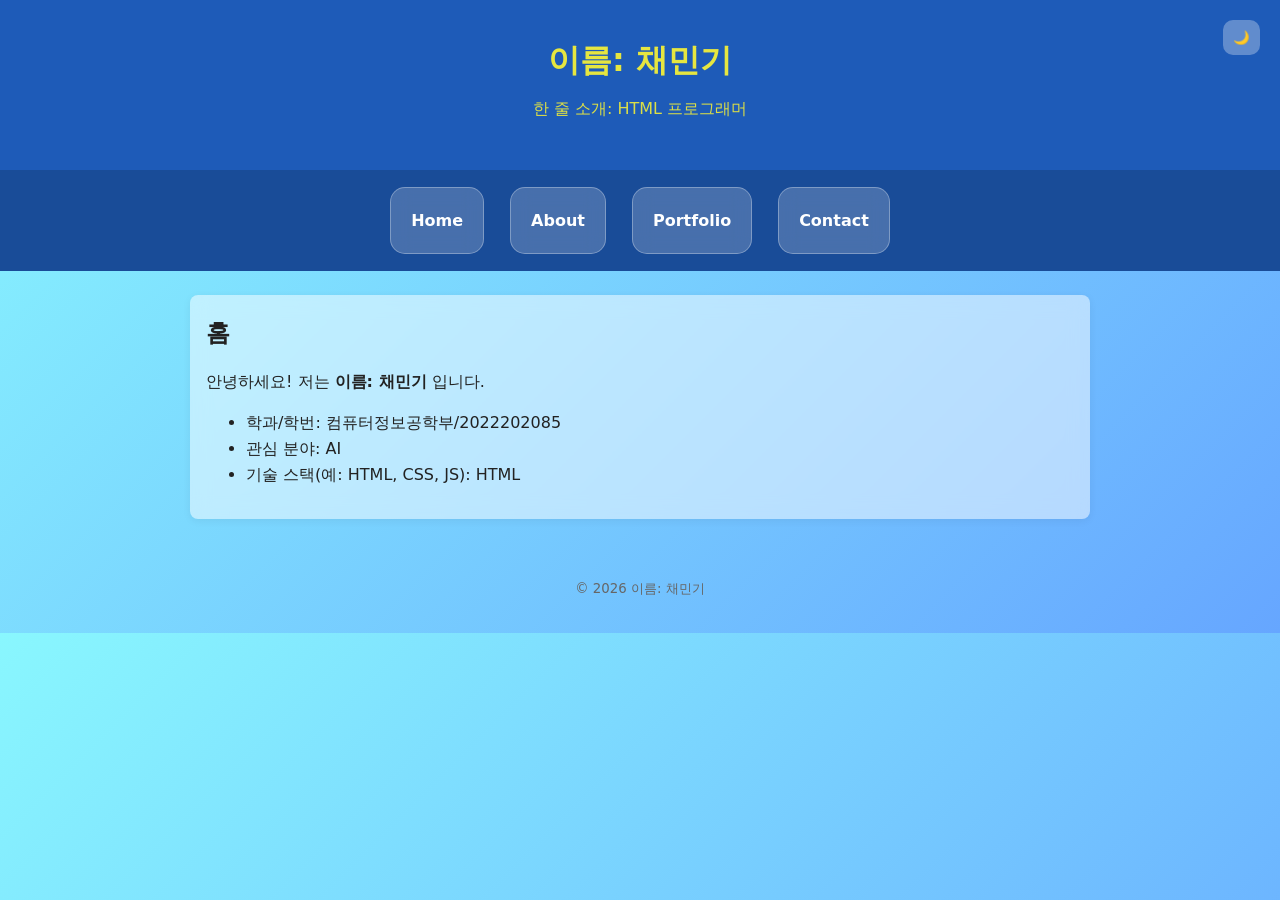
<file: index.html>
<!DOCTYPE html>
<html lang="ko">

<head>
  <meta charset="UTF-8" />
  <meta name="viewport" content="width=device-width, initial-scale=1.0" />
  <title>인터넷활용 실습 템플릿</title>
  <link rel="stylesheet" href="style.css">
</head>

<body>
  <header>
    <button onclick="toggleDarkMode()" id="darkBtn">🌙</button>
    <h1>이름: 채민기</h1>
    <p class="subtitle">한 줄 소개: HTML 프로그래머</p>
  </header>
  <nav>
    <a href="index.html" class="glass">Home</a>
    <a href="about.html" class="glass">About</a>
    <a href="portfolio.html" class="glass">Portfolio</a>
    <a href="contact.html" class="glass">Contact</a>
  </nav>
  <main class="container">
    <section>
      <h2>홈</h2>
      <p>안녕하세요! 저는 <strong>이름: 채민기</strong> 입니다.</p>
      <ul>
        <li>학과/학번: 컴퓨터정보공학부/2022202085</li>
        <li>관심 분야: AI</li>
        <li>기술 스택(예: HTML, CSS, JS): HTML</li>
      </ul>
    </section>
  </main>
  <footer>
    <small>&copy; <span id="year"></span> 이름: 채민기</small>
  </footer>
  <script src="script.js"></script>
</body>

</html>
</file>
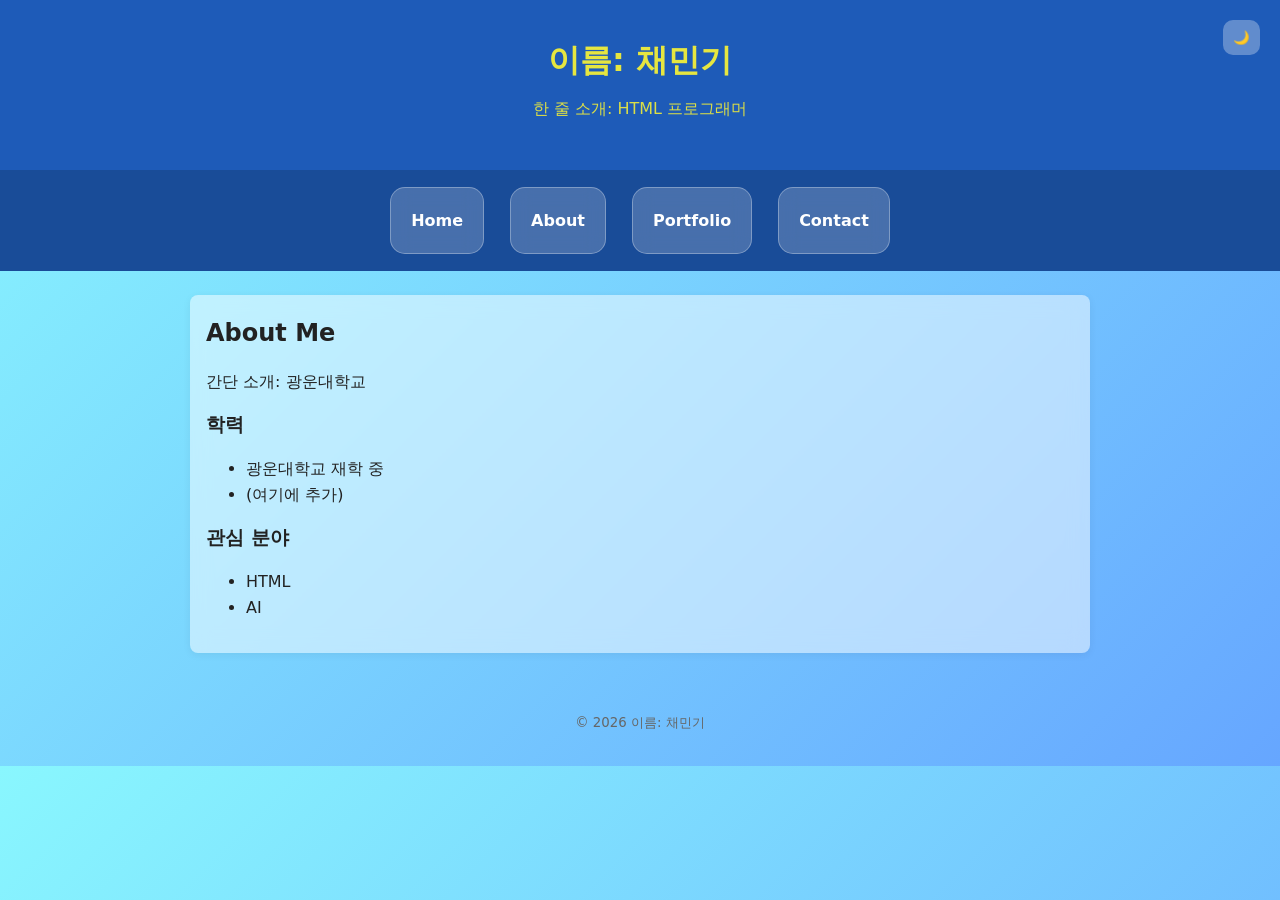
<file: about.html>
<!DOCTYPE html>
<html lang="ko">

<head>
  <meta charset="UTF-8" />
  <meta name="viewport" content="width=device-width, initial-scale=1.0" />
  <title>인터넷활용 실습 템플릿</title>
  <link rel="stylesheet" href="style.css">
</head>

<body>
  <header>
    <button onclick="toggleDarkMode()" id="darkBtn">🌙</button>
    <h1>이름: 채민기</h1>
    <p class="subtitle">한 줄 소개: HTML 프로그래머</p>
  </header>
  <nav>
    <a href="index.html" class="glass">Home</a>
    <a href="about.html" class="glass">About</a>
    <a href="portfolio.html" class="glass">Portfolio</a>
    <a href="contact.html" class="glass">Contact</a>
  </nav>
  <main class="container">
    <section>
      <h2>About Me</h2>
      <p>간단 소개: 광운대학교</p>
      <h3>학력</h3>
      <ul>
        <li>광운대학교 재학 중</li>
        <li>(여기에 추가)</li>
      </ul>
      <h3>관심 분야</h3>
      <ul>
        <li>HTML</li>
        <li>AI</li>
      </ul>
    </section>
  </main>
  <footer>
    <small>&copy; <span id="year"></span> 이름: 채민기</small>
  </footer>
  <script src="script.js"></script>
</body>

</html>
</file>
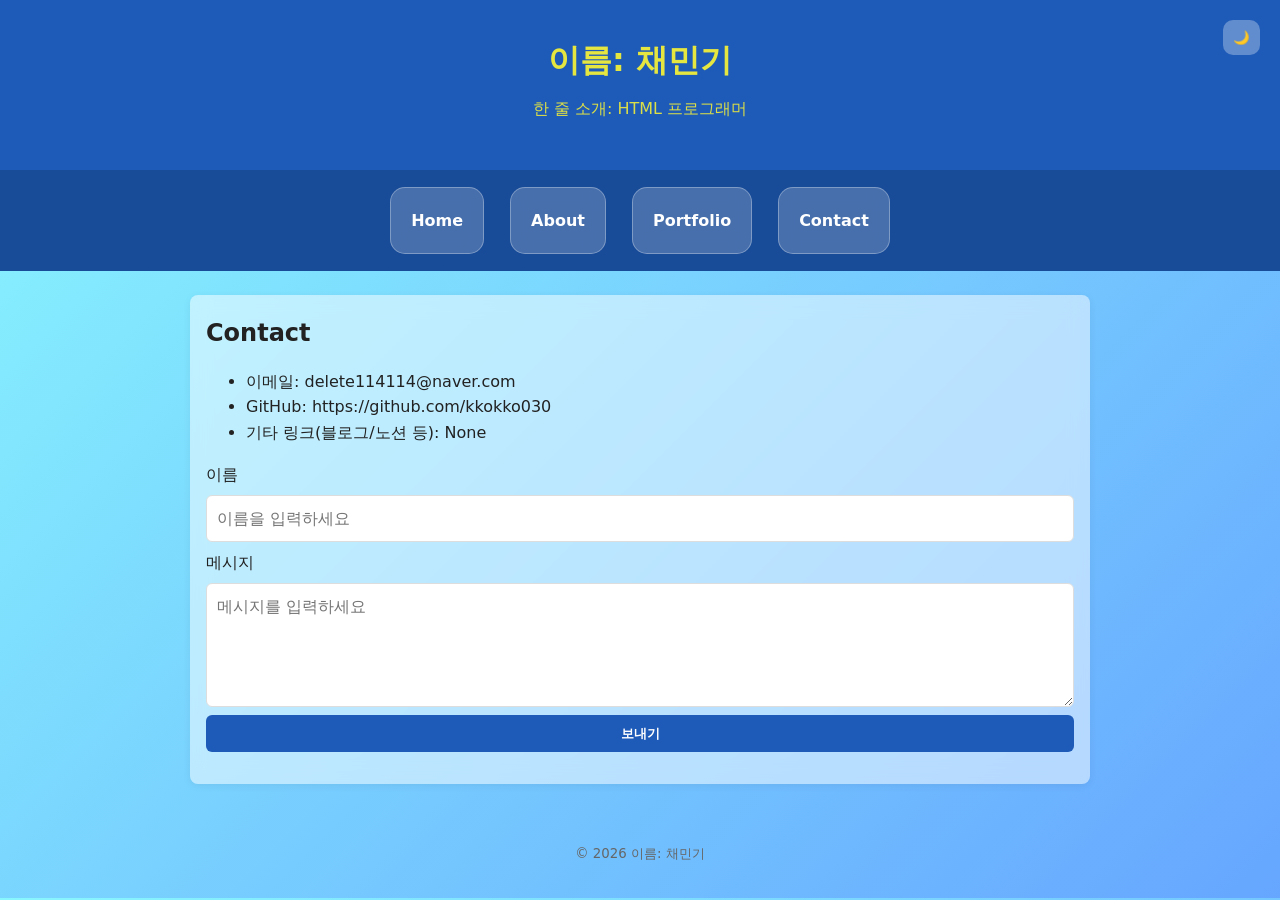
<file: contact.html>
<!DOCTYPE html>
<html lang="ko">

<head>
  <meta charset="UTF-8" />
  <meta name="viewport" content="width=device-width, initial-scale=1.0" />
  <title>인터넷활용 실습 템플릿</title>
  <link rel="stylesheet" href="style.css">
</head>

<body>
  <header>
    <button onclick="toggleDarkMode()" id="darkBtn">🌙</button>
    <h1>이름: 채민기</h1>
    <p class="subtitle">한 줄 소개: HTML 프로그래머</p>
  </header>
  <nav>
    <a href="index.html" class="glass">Home</a>
    <a href="about.html" class="glass">About</a>
    <a href="portfolio.html" class="glass">Portfolio</a>
    <a href="contact.html" class="glass">Contact</a>
  </nav>
  <main class="container">
    <section>
      <h2>Contact</h2>
      <ul>
        <li>이메일: delete114114@naver.com</li>
        <li>GitHub: https://github.com/kkokko030</li>
        <li>기타 링크(블로그/노션 등): None</li>
      </ul>
      <!-- 아래는 정말 기본 예시 폼입니다. JS 없이도 동작하지 않아도 되며, 형태만 제공합니다. -->
      <form class="contact-form" onsubmit="return false;">
        <label>이름</label>
        <input type="text" placeholder="이름을 입력하세요">
        <label>메시지</label>
        <textarea rows="4" placeholder="메시지를 입력하세요"></textarea>
        <button type="submit">보내기</button>
      </form>
    </section>
  </main>
  <footer>
    <small>&copy; <span id="year"></span> 이름: 채민기</small>
  </footer>
  <script src="script.js"></script>
</body>

</html>
</file>
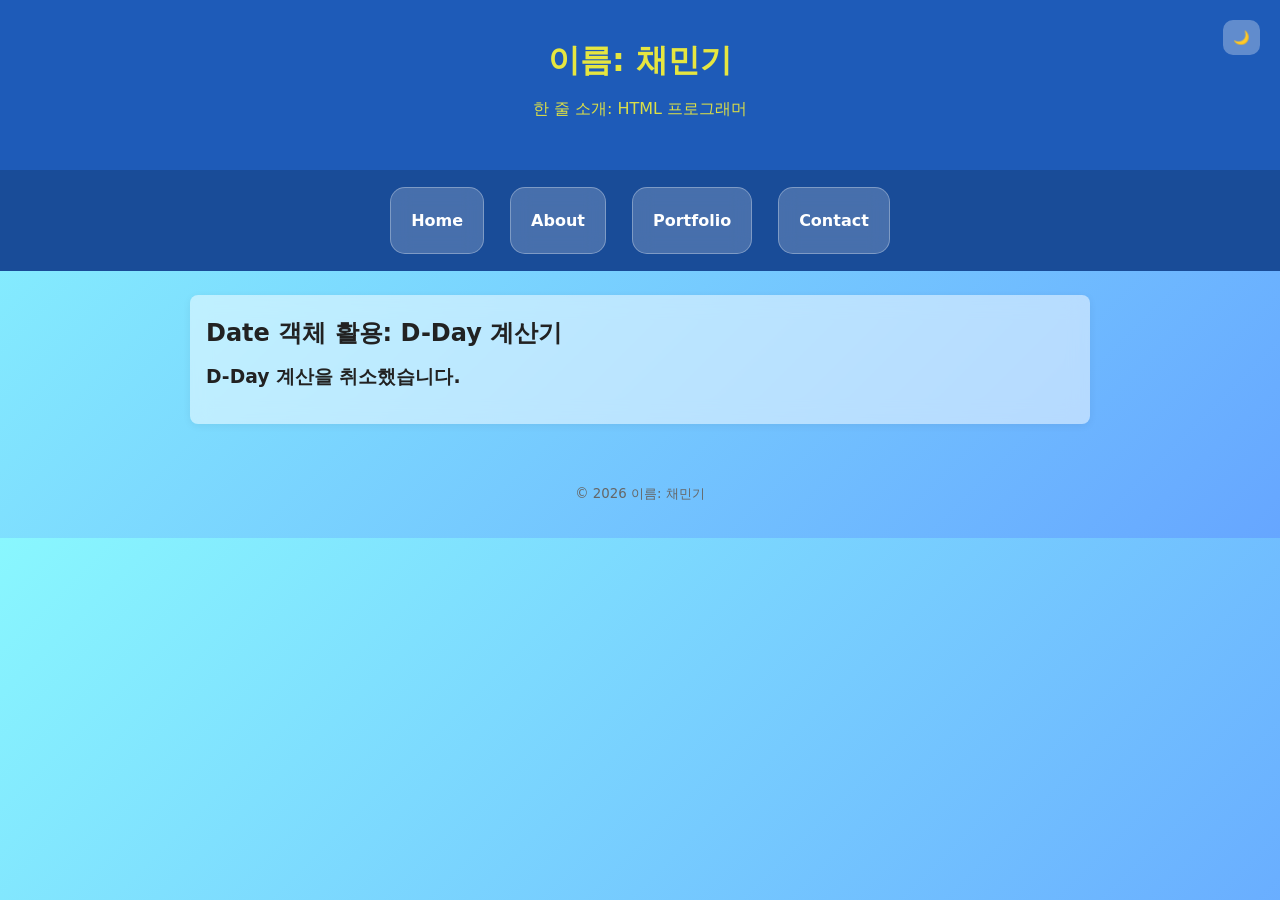
<file: dday.html>
<!DOCTYPE html>
<html lang="ko">
<head>
  <meta charset="UTF-8" />
  <meta name="viewport" content="width=device-width, initial-scale=1.0"/>
  <title>D-Day 계산기 - 인터넷활용 실습</title>
  <link rel="stylesheet" href="style.css">
</head>
<body>
<header>
  <h1>이름: 채민기</h1>
  <button onclick="toggleDarkMode()" id="darkBtn">🌙</button>
  <p class="subtitle">한 줄 소개: HTML 프로그래머</p>
</header>
<nav>
    <a href="index.html" class="glass">Home</a>
    <a href="about.html" class="glass">About</a>
    <a href="portfolio.html" class="glass">Portfolio</a>
    <a href="contact.html" class="glass">Contact</a>
</nav>
<main class="container">
<section>
  <h2>Date 객체 활용: D-Day 계산기</h2>
  
  <script>
    // 1. 오늘 날짜 객체 생성
    let now = new Date(); 

    // 2. prompt()로 사용자에게 연, 월, 일 입력받기
    let year = prompt("목표 연도를 입력하세요 (예: 2025)", "2025");
    let month = prompt("목표 월을 입력하세요 (1~12)", "12");
    let day = prompt("목표 일을 입력하세요 (1~31)", "25");

    // 사용자가 '취소'를 누르거나 값을 입력하지 않은 경우
    if (!year || !month || !day) {
      document.write("<h3>D-Day 계산을 취소했습니다.</h3>");
    } else {
      // 3. 입력받은 값으로 목표 날짜 객체 생성
      // Date 객체의 월은 0부터 시작(0=1월)하므로 입력값에서 1을 빼줍니다. 
      let targetDate = new Date(year, month - 1, day); 

      // 4. 날짜 차이 계산 (밀리초 단위)
      // getTime() : 1970년 1월 1일부터 경과된 밀리초 반환 
      let diffMs = targetDate.getTime() - now.getTime();

      // 5. 밀리초(ms)를 일(day) 단위로 변환
      // Math.ceil()은 소수점 올림 (D-Day는 보통 당일을 포함하므로)
      let diffDay = Math.ceil(diffMs / (1000 * 60 * 60 * 24));

      // 6. document.write()로 결과 출력
      document.write("<h3>목표 날짜: " + targetDate.toLocaleString() + "</h3>"); 

      if (diffDay === 0) {
        document.write("<h3> D-Day 입니다!</h3>");
      } else if (diffDay > 0) {
        document.write("<h3> D-" + diffDay + "일 남았습니다.</h3>");
      } else {
        document.write("<h3> D+" + Math.abs(diffDay) + "일 지났습니다.</h3>"); 
      }

      document.write("<hr>");
      document.write("<p>오늘 날짜: " + now.toLocaleString() + "</p>");
      document.write("<p><i>새로고침(F5)을 눌러 다시 계산할 수 있습니다.</i></p>");
    }
  </script>

</section>
</main>
<footer>
  <small>&copy; <span id="year"></span> 이름: 채민기</small>
</footer>
<script src="script.js"></script>
</body>
</html>
</file>
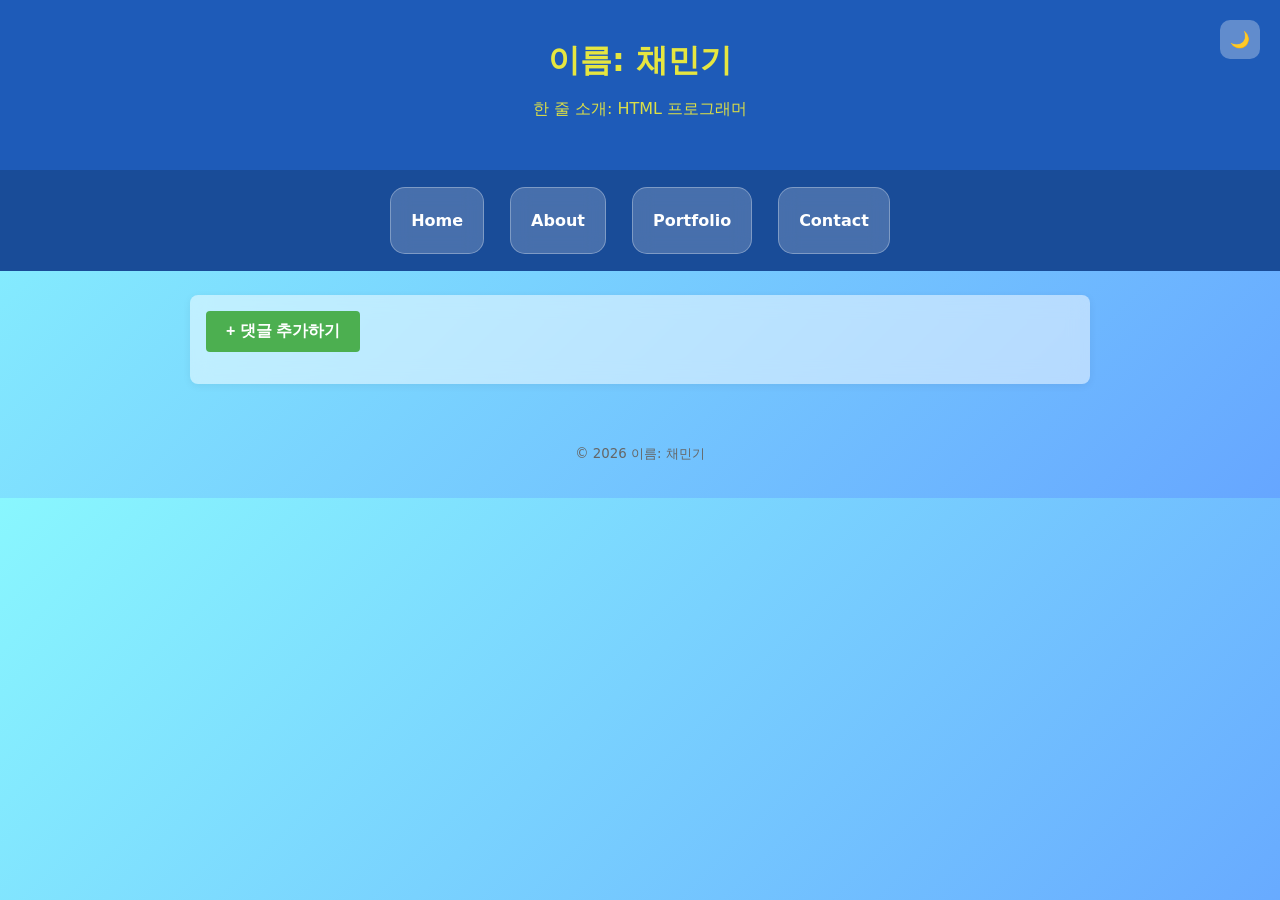
<file: dom_list.html>
<!DOCTYPE html>
<html lang="ko">

<head>
    <meta charset="UTF-8">
    <meta name="viewport" content="width=device-width, initial-scale=1.0">
    <title>댓글 추가/삭제</title>
    <link rel="stylesheet" href="style.css">
    <style>
        /* body {
            font-family: 'Noto Sans KR', sans-serif;
            padding: 30px;
        } */
        ul {
            list-style-type: none;
            /* 기본 불릿 제거 */
            padding: 0;
        }

        li {
            background-color: #f1f1f1;
            margin: 5px 0;
            padding: 10px;
            border-bottom: 1px solid #ccc;
            cursor: pointer;
            /* 클릭 가능하다는 표시 */
        }

        li:hover {
            background-color: #ffdddd;
            /* 마우스 올리면 삭제 경고색 */
        }

        /* 클릭 시 삭제 안내 툴팁 효과 (CSS 가상요소 활용) */
        li:hover::after {
            content: " (클릭하여 삭제)";
            color: red;
            font-size: 0.8em;
            font-weight: bold;
        }

        button {
            padding: 10px 20px;
            font-size: 16px;
            background-color: #4CAF50;
            color: white;
            border: none;
            border-radius: 4px;
            cursor: pointer;
        }
    </style>
    <script>
        // 댓글 추가 함수
        function addComment() {
            // 1. 사용자 입력 받기
            var inputStr = prompt("추가할 댓글 내용을 입력하세요:", "오늘 수업 너무 재밌어요!");

            // 취소 버튼을 누르거나 내용이 없으면 종료
            if (inputStr == null || inputStr.trim() == "") {
                return;
            }

            // 2. 부모 요소(ul) 찾기
            var parent = document.getElementById("commentList");

            // 3. 새로운 요소(li) 생성 및 내용 채우기
            var newLi = document.createElement("li");
            newLi.innerHTML = inputStr;

            // 4. 클릭 시 삭제되는 이벤트 리스너 등록 (핵심!)
            newLi.onclick = function () {
                // this는 클릭된 자기 자신(li)을 의미함
                var p = this.parentElement; // 부모(ul) 찾기
                p.removeChild(this);        // 부모에게서 나를 떼어내기(삭제)
            };

            // 5. 트리에 추가 (Append)
            parent.appendChild(newLi);
        }
    </script>
</head>

<body onload="addComment()">
    <!-- 페이지 로드 시 자동으로 한 번 실행되게 하여 가이드라인 충족 -->
    <header>
        <button onclick="toggleDarkMode()" id="darkBtn">🌙</button>
        <h1>이름: 채민기</h1>
        <p class="subtitle">한 줄 소개: HTML 프로그래머</p>
    </header>
    <nav>
        <a href="index.html" class="glass">Home</a>
        <a href="about.html" class="glass">About</a>
        <a href="portfolio.html" class="glass">Portfolio</a>
        <a href="contact.html" class="glass">Contact</a>
    </nav>
    <main class="container">
        <section>
            <button onclick="addComment()">+ 댓글 추가하기</button>

            <!-- 댓글이 들어갈 목록 -->
            <ul id="commentList">
                <!-- 자바스크립트로 여기에 li가 추가됩니다 -->
            </ul>

        </section>
    </main>
    <footer>
        <small>&copy; <span id="year"></span> 이름: 채민기</small>
    </footer>
    <script src="script.js"></script>
</body>

</html>
</file>
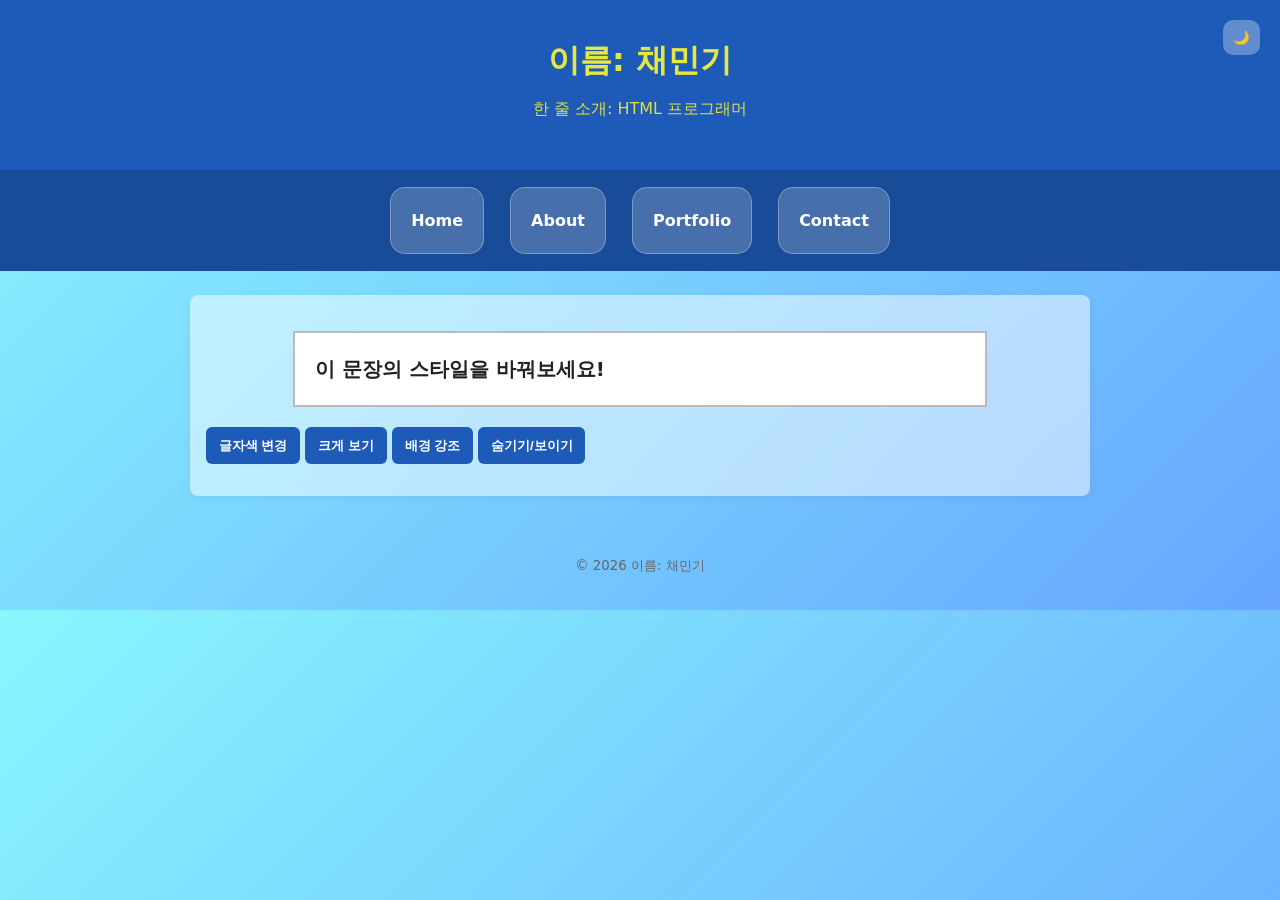
<file: dom_style.html>
<!DOCTYPE html>
<html lang="ko">

<head>
    <meta charset="UTF-8">
    <meta name="viewport" content="width=device-width, initial-scale=1.0">
    <title>DOM 스타일 변환기</title>
    <link rel="stylesheet" href="style.css">
    <style>
        /* body {
            font-family: 'Noto Sans KR', sans-serif;
            text-align: center;
            padding: 50px;
        } */
        /* 타겟 문장 기본 스타일 */
        #target {
            font-size: 20px;
            font-weight: bold;
            padding: 20px;
            border: 2px solid #c0b8b8;
            margin: 20px auto;
            width: 80%;
            background-color: white;
            transition: all 0.3s; /* 부드러운 전환 효과 */
        }
        
    </style>
    <script>
        // 1. 글자색 변경 함수
        function changeColor() {
            var obj = document.getElementById("target");
            if (obj.style.color == "red") {
                obj.style.color = "black";
            }
            else {
                obj.style.color = "red";
            }
        }

        // 2. 글자 크기 변경 함수 (32px)
        function changeSize() {
            var obj = document.getElementById("target");
            if (obj.style.fontSize == "32px") {
                obj.style.fontSize = "20px";
            }
            else {
                obj.style.fontSize = "32px";
            }

        }

        // 3. 배경색 변경 함수 (Yellow)
        function changeBackground() {
            var obj = document.getElementById("target");
            if (obj.style.backgroundColor == "yellow") {
                obj.style.backgroundColor = "white";
            }
            else {
                obj.style.backgroundColor = "yellow";
            }
        }

        // 4. 숨기기/보이기 토글 함수
        function toggleVisibility() {
            var obj = document.getElementById("target");

            // 현재 display 속성 값을 확인
            // 주의: 스타일이 인라인으로 설정되지 않은 초기 상태는 빈 문자열("")일 수 있음
            if (obj.style.display === "none") {
                obj.style.display = "block";
            } else {
                obj.style.display = "none";
            }
        }
    </script>
</head>

<body>
    <header>
        <button onclick="toggleDarkMode()" id="darkBtn">🌙</button>
        <h1>이름: 채민기</h1>
        <p class="subtitle">한 줄 소개: HTML 프로그래머</p>
    </header>
    <nav>
        <a href="index.html" class="glass">Home</a>
        <a href="about.html" class="glass">About</a>
        <a href="portfolio.html" class="glass">Portfolio</a>
        <a href="contact.html" class="glass">Contact</a>
    </nav>
    <main class="container">
        <section>
            <p id="target">이 문장의 스타일을 바꿔보세요!</p>

            <!-- 제어 버튼들 -->
            <button onclick="changeColor()">글자색 변경</button>
            <button onclick="changeSize()">크게 보기</button>
            <button onclick="changeBackground()">배경 강조</button>
            <button onclick="toggleVisibility()">숨기기/보이기</button>

        </section>
    </main>
    <footer>
        <small>&copy; <span id="year"></span> 이름: 채민기</small>
    </footer>
    <script src="script.js"></script>
</body>

</html>
</file>
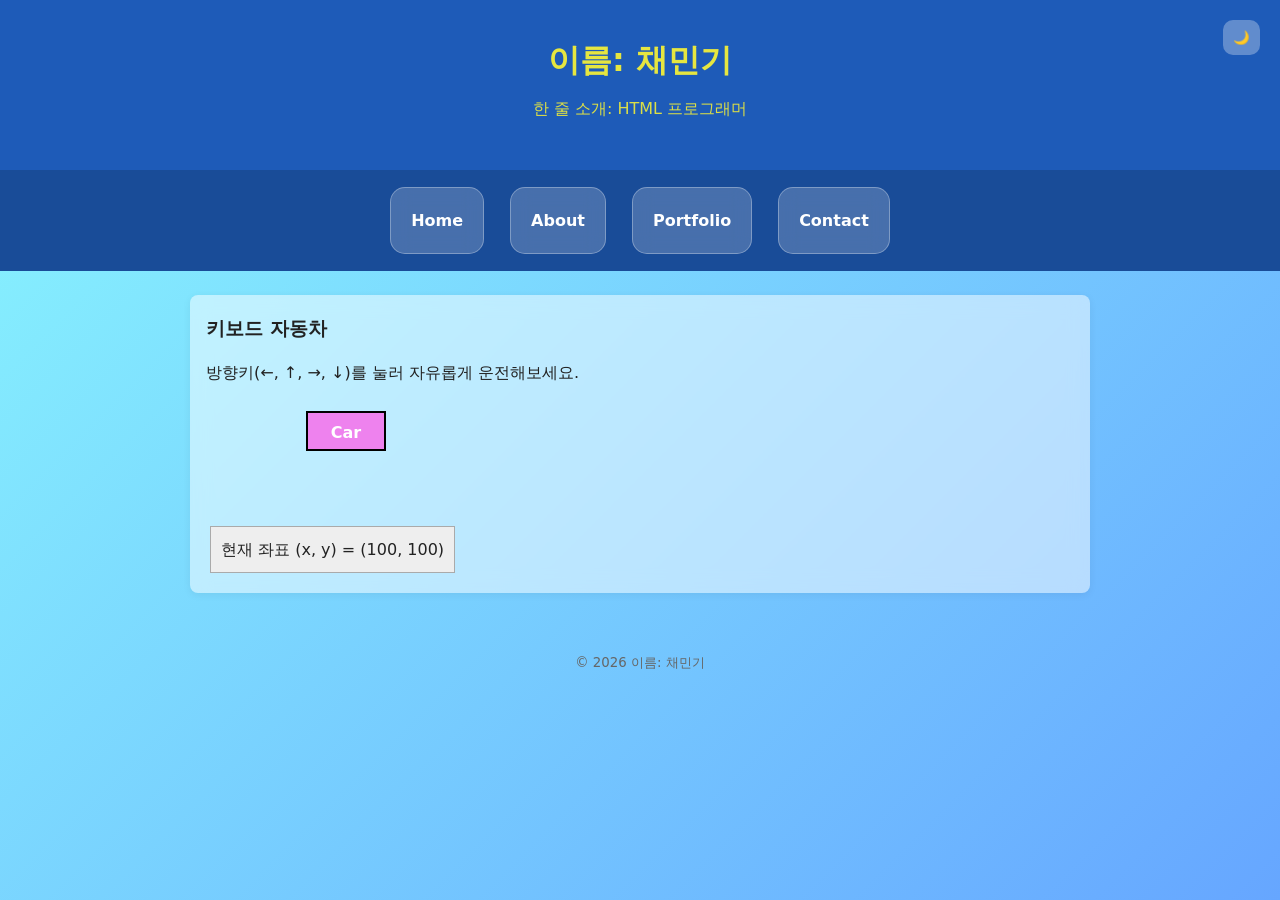
<file: event_car.html>
<!DOCTYPE html>
<html lang="ko">

<head>
    <meta charset="UTF-8">
    <title>키보드 자동차</title>
    <style>
        body {
            height: 100vh;
            /* 스크롤바가 생기지 않도록 설정  */
            overflow: hidden;
        }

        section {
            height: 250px;
            position: relative;
            overflow: hidden;
        }

        #car {
            position: absolute;
            /* 절대 위치 지정 (필수) */
            left: 100px;
            /* 초기 x좌표 */
            top: 100px;
            /* 초기 y좌표 */
            width: 80px;
            height: 40px;
            background-color: violet;
            border: 2px solid black;
            color: white;
            font-weight: bold;
            text-align: center;
            line-height: 40px;
            z-index: 1000;
        }

        #info {
            position: fixed;
            bottom: 20px;
            left: 20px;
            padding: 10px;
            background: #eee;
            border: 1px solid #aaa;
        }
    </style>
    <script>
        var x = 100;
        var y = 100;
        var step = 10; // 이동 거리

        window.addEventListener("load", function () {
            var car = document.getElementById("car");
            var info = document.getElementById("info");
            document.onkeydown = function (e) {
                // 37:왼쪽, 38:위, 39:오른쪽, 40:아래
                switch (e.keyCode) {
                    case 37: // [왼쪽] 제한 없이 이동
                        x -= step;
                        break;
                    case 38: // [위쪽] 제한 없이 이동
                        y -= step;
                        break;
                    case 39: // [오른쪽] 제한 없이 이동
                        x += step;
                        break;
                    case 40: // [아래쪽] 제한 없이 이동
                        y += step;
                        break;
                }
                // section 정보
                var section = document.querySelector("section");
                var rect = section.getBoundingClientRect();

                // 자동차 크기
                var carWidth = 80;
                var carHeight = 40;

                // 🚧 section 크기 기준 제한
                var maxX = section.clientWidth - car.offsetWidth;
                var maxY = section.clientHeight - car.offsetHeight;

                if (x < 0) x = 0;
                if (y < 0) y = 0;
                if (x > maxX) x = maxX;
                if (y > maxY) y = maxY;
                // 변경된 좌표를 실제 DOM 요소에 적용
                car.style.left = x + "px";
                car.style.top = y + "px";

                // 좌표 정보 출력
                info.innerHTML = "현재 좌표 (x, y) = (" + x + ", " + y + ")";
            }
        });
    </script>
    <link rel="stylesheet" href="style.css">
</head>

<body>
    <header>
        <button onclick="toggleDarkMode()" id="darkBtn">🌙</button>
        <h1>이름: 채민기</h1>
        <p class="subtitle">한 줄 소개: HTML 프로그래머</p>
    </header>
    <nav>
        <a href="index.html" class="glass">Home</a>
        <a href="about.html" class="glass">About</a>
        <a href="portfolio.html" class="glass">Portfolio</a>
        <a href="contact.html" class="glass">Contact</a>
    </nav>
    <main class="container">
        <section>
            <h3>키보드 자동차</h3>
            <p>방향키(←, ↑, →, ↓)를 눌러 자유롭게 운전해보세요.</p>
            <div id="car">Car</div>
            <div id="info">현재 좌표 (x, y) = (100, 100)</div>
        </section>
    </main>
    <footer>
        <small>&copy; <span id="year"></span> 이름: 채민기</small>
    </footer>
    <script src="script.js"></script>
</body>

</html>
</file>
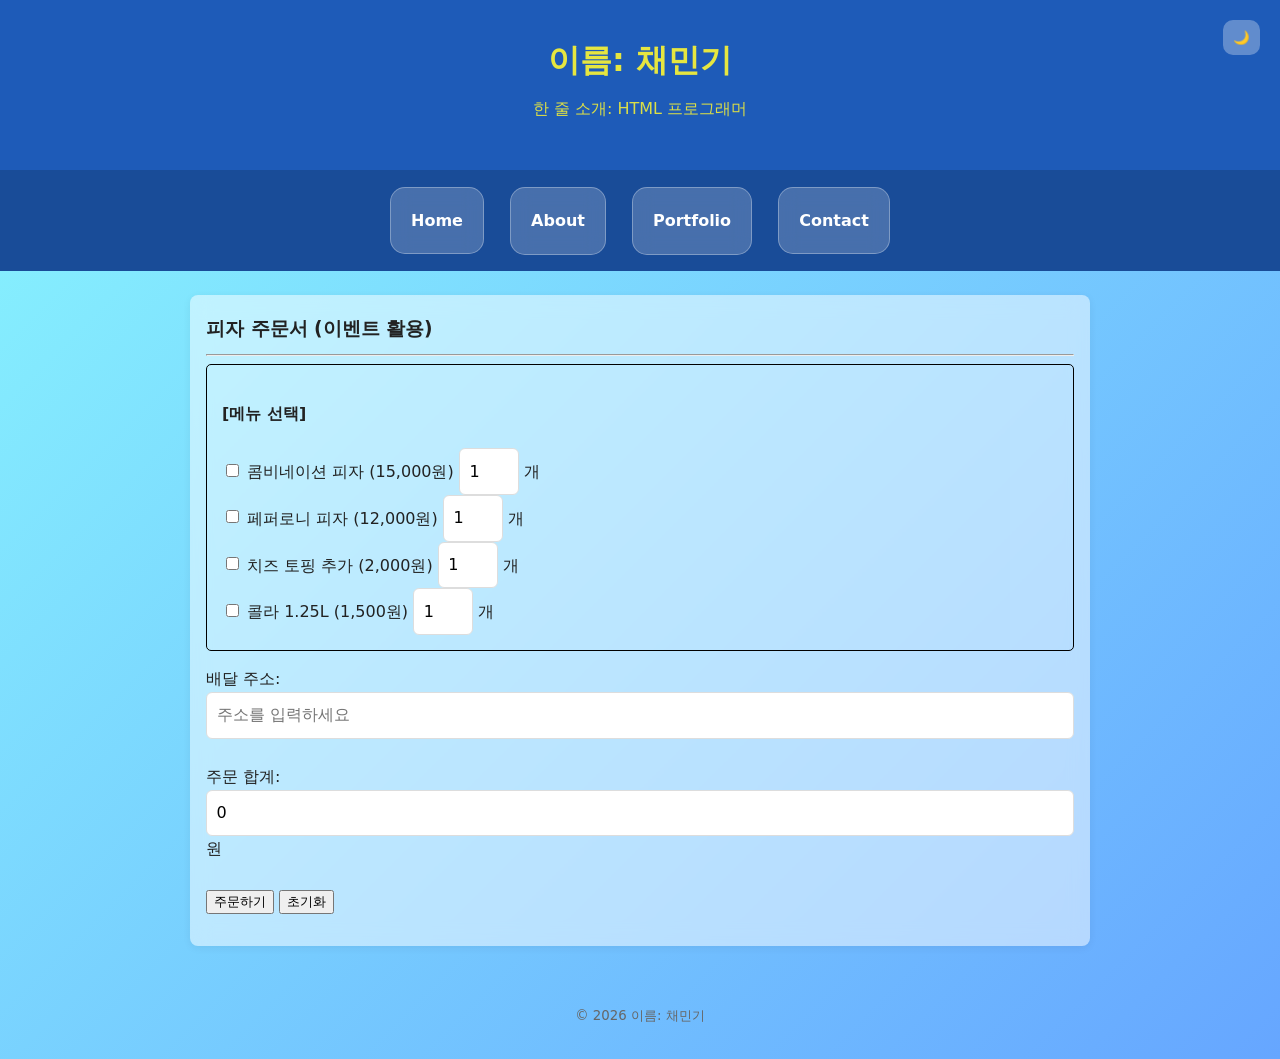
<file: event_order.html>
<!DOCTYPE html>
<html lang="ko">

<head>
    <meta charset="UTF-8">
    <title>스마트 피자 주문서</title>
    <link rel="stylesheet" href="style.css">
    <style>
        /* 메뉴 박스 테두리 스타일 (fieldset 대체) */
        #menu_box {
            border: 1px solid black;
            padding: 15px;
            margin-bottom: 15px;
            border-radius: 5px;
        }
        /* #menu_box>div{
            display: inline;
        } */
    </style>
    <script>
        /* 기능 1: 가격 계산 함수 */
        function recalc() {
            var total = 0;
            var checks = document.getElementsByClassName("menu-check");
            var qtys = document.getElementsByClassName("menu-qty");

            for (var i = 0; i < checks.length; i++) {
                if (checks[i].checked) {
                    var price = parseInt(checks[i].value);
                    var quantity = parseInt(qtys[i].value);

                    if (isNaN(quantity) || quantity < 1) {
                        quantity = 1;
                    }
                    total += price * quantity;
                }
            }
            document.getElementById("total").value = total;
        }

        /* 기능 2: 주소 입력 확인 */
        function checkAddress() {
            var addr = document.getElementById("addr");
            if (addr.value == "") {
                alert("배달 받으실 주소를 반드시 입력해주세요!");
                addr.focus();
            }
        }

        /* 기능 3: 주문 전송 제어 */
        function validate(e) {
            var total = parseInt(document.getElementById("total").value);

            if (total == 0) {
                alert("상품을 적어도 하나는 선택해야 주문 가능합니다.");
                e.preventDefault();
                return false;
            }

            alert("주문이 완료되었습니다! (총 결제금액: " + total + "원)");
            e.preventDefault();
            return false;
        }
    </script>
</head>

<body>
    <header>
        <button onclick="toggleDarkMode()" id="darkBtn">🌙</button>
        <h1>이름: 채민기</h1>
        <p class="subtitle">한 줄 소개: HTML 프로그래머</p>
    </header>
    <nav>
        <a href="index.html" class="glass">Home</a>
        <a href="about.html" class="glass">About</a>
        <a href="portfolio.html" class="glass">Portfolio</a>
        <a href="contact.html" class="glass">Contact</a>
    </nav>
    <main class="container">
        <section>
            <h3>피자 주문서 (이벤트 활용)</h3>
            <hr>

            <form action="#" onsubmit="return validate(event)">

                <div id="menu_box">
                    <h4>[메뉴 선택]</h4>

                    <div>
                        <input type="checkbox" class="menu-check" value="15000" onchange="recalc()"> 콤비네이션 피자 (15,000원)
                        <input type="number" class="menu-qty" value="1" min="1" style="width: 60px;" onchange="recalc()"
                            onkeyup="recalc()"> 개
                    </div>
                    <div>
                        <input type="checkbox" class="menu-check" value="12000" onchange="recalc()"> 페퍼로니 피자 (12,000원)
                        <input type="number" class="menu-qty" value="1" min="1" style="width: 60px;" onchange="recalc()"
                            onkeyup="recalc()"> 개
                    </div>
                    <div>
                        <input type="checkbox" class="menu-check" value="2000" onchange="recalc()"> 치즈 토핑 추가 (2,000원)
                        <input type="number" class="menu-qty" value="1" min="1" style="width: 60px;" onchange="recalc()"
                            onkeyup="recalc()"> 개
                    </div>
                    <div>
                        <input type="checkbox" class="menu-check" value="1500" onchange="recalc()"> 콜라 1.25L (1,500원)
                        <input type="number" class="menu-qty" value="1" min="1" style="width: 60px;" onchange="recalc()"
                            onkeyup="recalc()"> 개
                    </div>
                </div>

                배달 주소: <input type="text" id="addr" size="50" onblur="checkAddress()" placeholder="주소를 입력하세요">
                <br><br>

                주문 합계: <input type="text" id="total" value="0" readonly> 원
                <br><br>

                <input type="submit" value="주문하기">
                <input type="reset" value="초기화" onclick="setTimeout(recalc, 0)">
            </form>
        </section>
    </main>
    <footer>
        <small>&copy; <span id="year"></span> 이름: 채민기</small>
    </footer>
    <script src="script.js"></script>
</body>

</html>
</file>
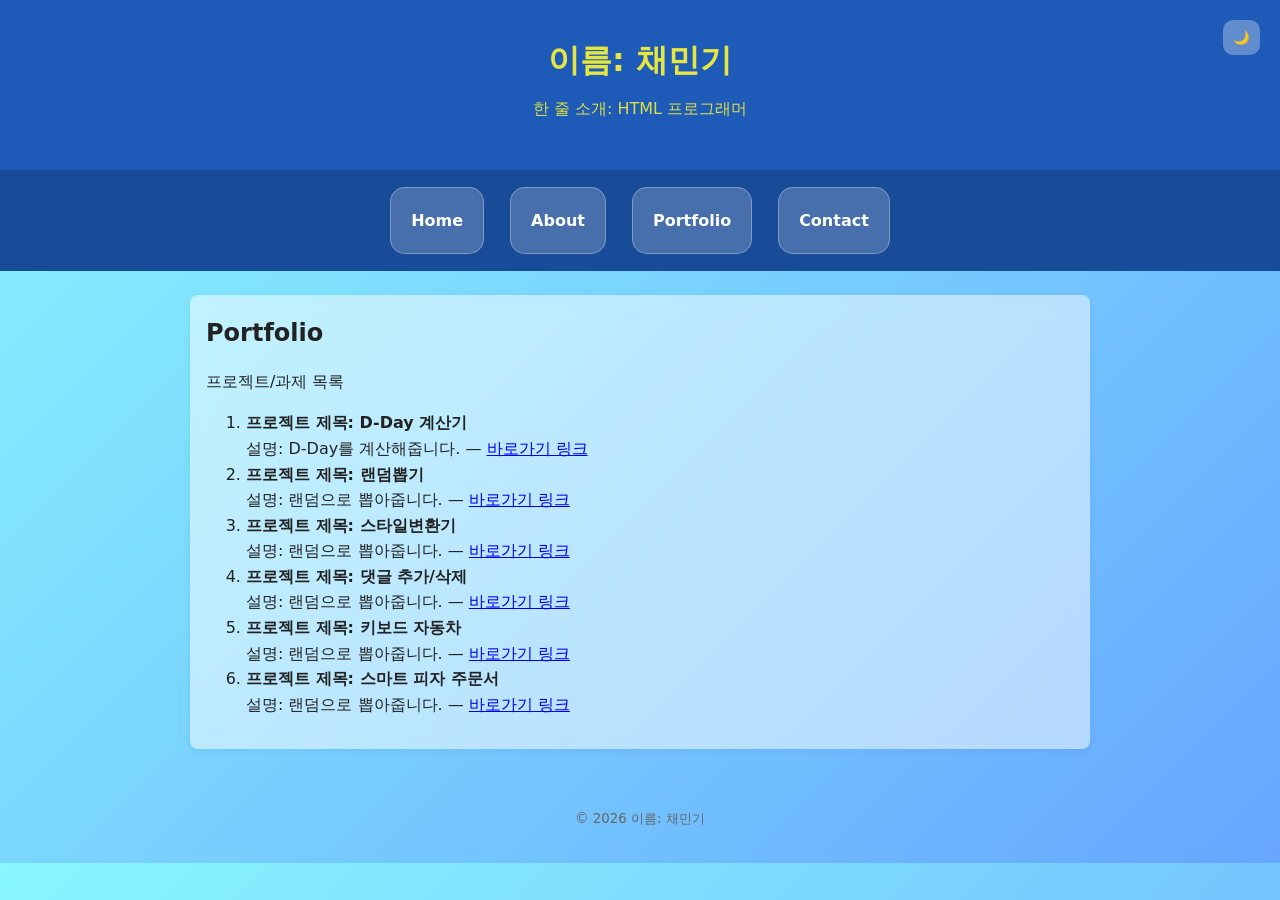
<file: portfolio.html>
<!DOCTYPE html>
<html lang="ko">

<head>
  <meta charset="UTF-8" />
  <meta name="viewport" content="width=device-width, initial-scale=1.0" />
  <title>인터넷활용 실습 템플릿</title>
  <link rel="stylesheet" href="style.css">
</head>

<body>
  <header>
    <button onclick="toggleDarkMode()" id="darkBtn">🌙</button>
    <h1>이름: 채민기</h1>
    <p class="subtitle">한 줄 소개: HTML 프로그래머</p>
  </header>
  <nav>
    <a href="index.html" class="glass">Home</a>
    <a href="about.html" class="glass">About</a>
    <a href="portfolio.html" class="glass">Portfolio</a>
    <a href="contact.html" class="glass">Contact</a>
  </nav>
  <main class="container">
    <section>
      <h2>Portfolio</h2>
      <p>프로젝트/과제 목록</p>
      <ol>
        <li>
          <strong>프로젝트 제목: D-Day 계산기</strong><br>
          설명: D-Day를 계산해줍니다. — <a href="dday.html" target="_self">바로가기 링크</a>
        </li>
        <li>
          <strong>프로젝트 제목: 랜덤뽑기</strong><br>
          설명: 랜덤으로 뽑아줍니다. — <a href="random.html" target="_self">바로가기 링크</a>
        </li>
         <li>
          <strong>프로젝트 제목: 스타일변환기</strong><br>
          설명: 랜덤으로 뽑아줍니다. — <a href="dom_style.html" target="_self">바로가기 링크</a>
        </li>
         <li>
          <strong>프로젝트 제목: 댓글 추가/삭제</strong><br>
          설명: 랜덤으로 뽑아줍니다. — <a href="dom_list.html" target="_self">바로가기 링크</a>
        </li>
        <li>
          <strong>프로젝트 제목: 키보드 자동차</strong><br>
          설명: 랜덤으로 뽑아줍니다. — <a href="event_car.html" target="_self">바로가기 링크</a>
        </li>
        <li>
          <strong>프로젝트 제목: 스마트 피자 주문서</strong><br>
          설명: 랜덤으로 뽑아줍니다. — <a href="event_order.html" target="_self">바로가기 링크</a>
        </li>
      </ol>
    </section>
  </main>
  <footer>
    <small>&copy; <span id="year"></span> 이름: 채민기</small>
  </footer>
  <script src="script.js"></script>
</body>

</html>
</file>
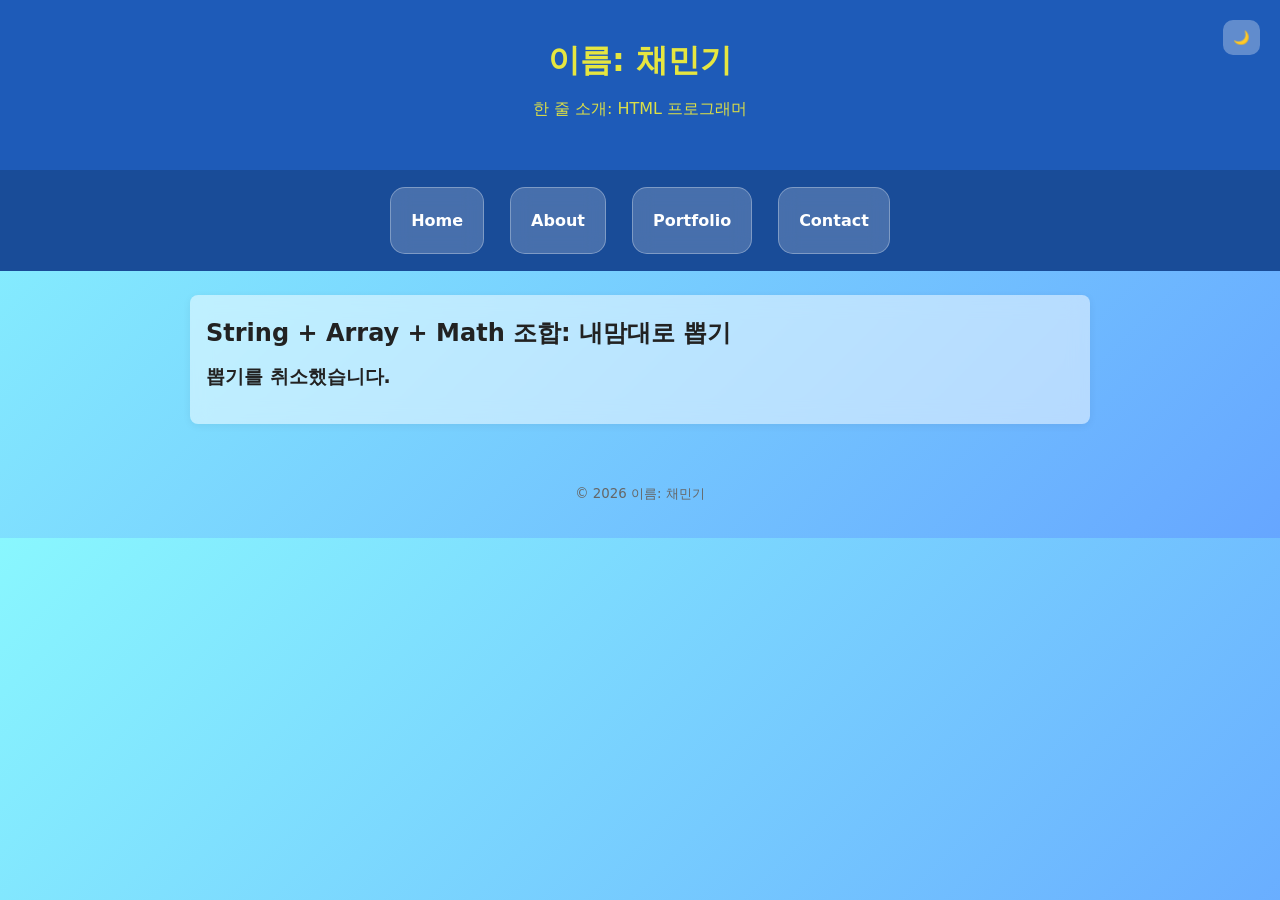
<file: random.html>
<!DOCTYPE html>
<html lang="ko">
<head>
  <meta charset="UTF-8" />
  <meta name="viewport" content="width=device-width, initial-scale=1.0"/>
  <title>내맘대로 랜덤 뽑기 - 인터넷활용 실습</title>
  <link rel="stylesheet" href="style.css">
</head>
<body>
<header>
  <h1>이름: 채민기</h1>
  <button onclick="toggleDarkMode()" id="darkBtn">🌙</button>
  <p class="subtitle">한 줄 소개: HTML 프로그래머</p>
</header>
<nav>
    <a href="index.html" class="glass">Home</a>
    <a href="about.html" class="glass">About</a>
    <a href="portfolio.html" class="glass">Portfolio</a>
    <a href="contact.html" class="glass">Contact</a>
</nav>
<main class="container">
<section>
  <h2>String + Array + Math 조합: 내맘대로 뽑기</h2>
  
  <script>
    // 1. String: prompt()로 사용자에게 '문자열' 입력받기
    let defaultList = "제육볶음,돈까스,순대국,김치찌개,햄버거,초밥,파스타,샐러드,떡볶이,마라탕,사과,바나나,딸기,수박";
    let inputString = prompt("항목을 콤마(,)로 구분하여 입력하세요", defaultList);

    // 사용자가 '취소'를 누른 경우
    if (!inputString) {
      document.write("<h3>뽑기를 취소했습니다.</h3>");
    } else {
      
      // 2. Array: String.split(',') 메소드로 '문자열'을 '배열'로 변환
      let items = inputString.split(','); 

      // 3. Math: Math.random()과 Math.floor()로 랜덤 인덱스 뽑기
      let index = Math.floor(Math.random() * items.length); 

      // 4. 결과 출력
      document.write("<h3>입력한 항목 (총 " + items.length + "개):</h3>");
      document.write("<p>" + inputString + "</p>");
      document.write("<hr>");
      document.write("<h3> 당신의 선택은...</h3>");

      // .trim() : 공백 제거
      let choice = items[index].trim();

      document.write("<h1 style='color:#e65619'> " + choice + " !!!!</h1>");
      document.write("<p><i>새로고침(F5)을 눌러 다시 뽑을 수 있습니다.</i></p>");
    }
  </script>

</section>
</main>
<footer>
  <small>&copy; <span id="year"></span> 이름: 채민기</small>
</footer>
<script src="script.js"></script>
</body>
</html>
</file>
<file: style.css>
/* =============================================================
   색상 테마는 "여기"에서 바꿉니다. (파랑 계열 기본)
   원하는 색상 코드로 아래 4가지만 바꿔보세요.
   ------------------------------------------------------------- */
:root {
  --primary: #1e5bb8;
  /* 메인 포인트 색상 */
  --primary-dark: #194c98;
  /* 호버/진한 포인트 */
  --bg: #f7f9fc;
  /* 전체 배경 색 */
  --text: #222222;
  /* 본문 글자 색 */
}

/* ============================================================= */

* {
  box-sizing: border-box;
}

body {
  margin: 0;
  font-family: system-ui, -apple-system, "Segoe UI", Roboto, "Noto Sans KR", Arial, sans-serif;
  background: linear-gradient(135deg, #89f7fe, #66a6ff);
  color: var(--text);
  line-height: 1.6;
}

header {
  padding: 2rem 1rem;
  text-align: center;
  background: var(--primary);
  color: rgb(230, 230, 64);
}

header .subtitle {
  margin-top: .25rem;
  opacity: .95;
}

/* 헤더 정렬 (제목 + 버튼 양쪽 배치) */
.header-flex {
  display: flex;
  justify-content: space-between;
  align-items: left;
}

/* 다크모드 버튼 스타일 */
#darkBtn {
  position: fixed;
  /* 화면상 고정 위치 설정 */
  top: 20px;
  /* 상단에서 20px 떨어짐 */
  right: 20px;
  /* 오른쪽에서 20px 떨어짐 */
  z-index: 1000;
  /* 다른 요소들보다 위에 보이도록 설정 */
  background: rgba(255, 255, 255, 0.3);
  border: none;
  padding: 10px;
  border-radius: 10px;
  cursor: pointer;
}

/* 전체 배경 */
body.dark {
  background: linear-gradient(135deg, #232526, #414345);
  color: black;
}

body.dark header {
  background: linear-gradient(135deg, #1b1c1e, #2e2e31);
  color: rgb(230, 230, 64);
}

body.dark nav {
  background: linear-gradient(135deg, #303133, #313333);
  color: black;
}

/* 다크모드 상태 */
body.dark label {
  color: #e0e0e0;
  /* 라벨을 밝은 회색으로 */
}

body.dark input {
  background-color: rgba(255, 255, 255, 0.4);
  /* 입력창 배경을 어둡게 */
  color: black;
  /* 입력하는 글자색을 하얗게 */
  border: 1px solid #555;
  /* 테두리도 너무 튀지 않게 조정 */
}

body.dark textarea {
  background-color: rgba(255, 255, 255, 0.4);
  /* 입력창 배경을 어둡게 */
  color: black;
  /* 입력하는 글자색을 하얗게 */
  border: 1px solid #555;
  /* 테두리도 너무 튀지 않게 조정 */
}

/* 카드 스타일 */
body.dark .glass {
  background: rgba(0, 0, 0, 0.3);
  border: 1px solid rgba(255, 255, 255, 0.2);
}

/* 버튼 색 */
body.dark button {
  background: #333;
  color: white;
}

nav.dark {
  background: rgba(0, 0, 0, 0.3);
}

nav {
  background: var(--primary-dark);
  display: flex;
  gap: 1rem;
  padding: .75rem 1rem;
  justify-content: center;
  flex-wrap: wrap;
}

nav a {
  color: #ffffff;
  text-decoration: none;
  font-weight: 600;
  padding: .25rem .5rem;
}

nav a:hover {
  text-decoration: none;
}

.glass {
  background: rgba(255, 255, 255, 0.2);
  /* 반투명 */
  backdrop-filter: blur(10px);
  /* 흐림 효과 */
  border-radius: 15px;
  border: 1px solid rgba(255, 255, 255, 0.3);
  padding: 20px;
  margin: 5px;
  transition: transform 1.3s ease;
}

.glass:hover {
  transform: translateY(-10px);
}

.container {
  max-width: 900px;
  margin: 1.5rem auto;
  padding: 1rem;
  background: rgba(255, 255, 255, 0.5);
  backdrop-filter: blur(10px);
  /* 흐림 효과 */
  border-radius: 8px;
  box-shadow: 0 2px 8px rgba(0, 0, 0, .06);
}

section {
  margin-bottom: 1rem;
}

h1,
h2,
h3 {
  margin: .2rem 0 .6rem;
}

.contact-form {
  display: grid;
  grid-template-columns: 1fr;
  gap: .5rem;
  margin-top: 1rem;
}

input[type="text"],
input[type="number"],
textarea {
  width: 100%;
  padding: .6rem;
  border: 1px solid #ddd;
  border-radius: 6px;
  font: inherit;
}

button {
  padding: .6rem .8rem;
  border: none;
  border-radius: 6px;
  background: var(--primary);
  color: #fff;
  cursor: pointer;
  font-weight: 600;
}

button:hover {
  background: var(--primary-dark);
}

footer {
  text-align: center;
  padding: 2rem 1rem;
  color: #666;
}

@media (max-width: 600px) {
  header h1 {
    font-size: 1.25rem;
  }

  .container {
    margin: 1rem;
    padding: .75rem;
  }
}
</file>
